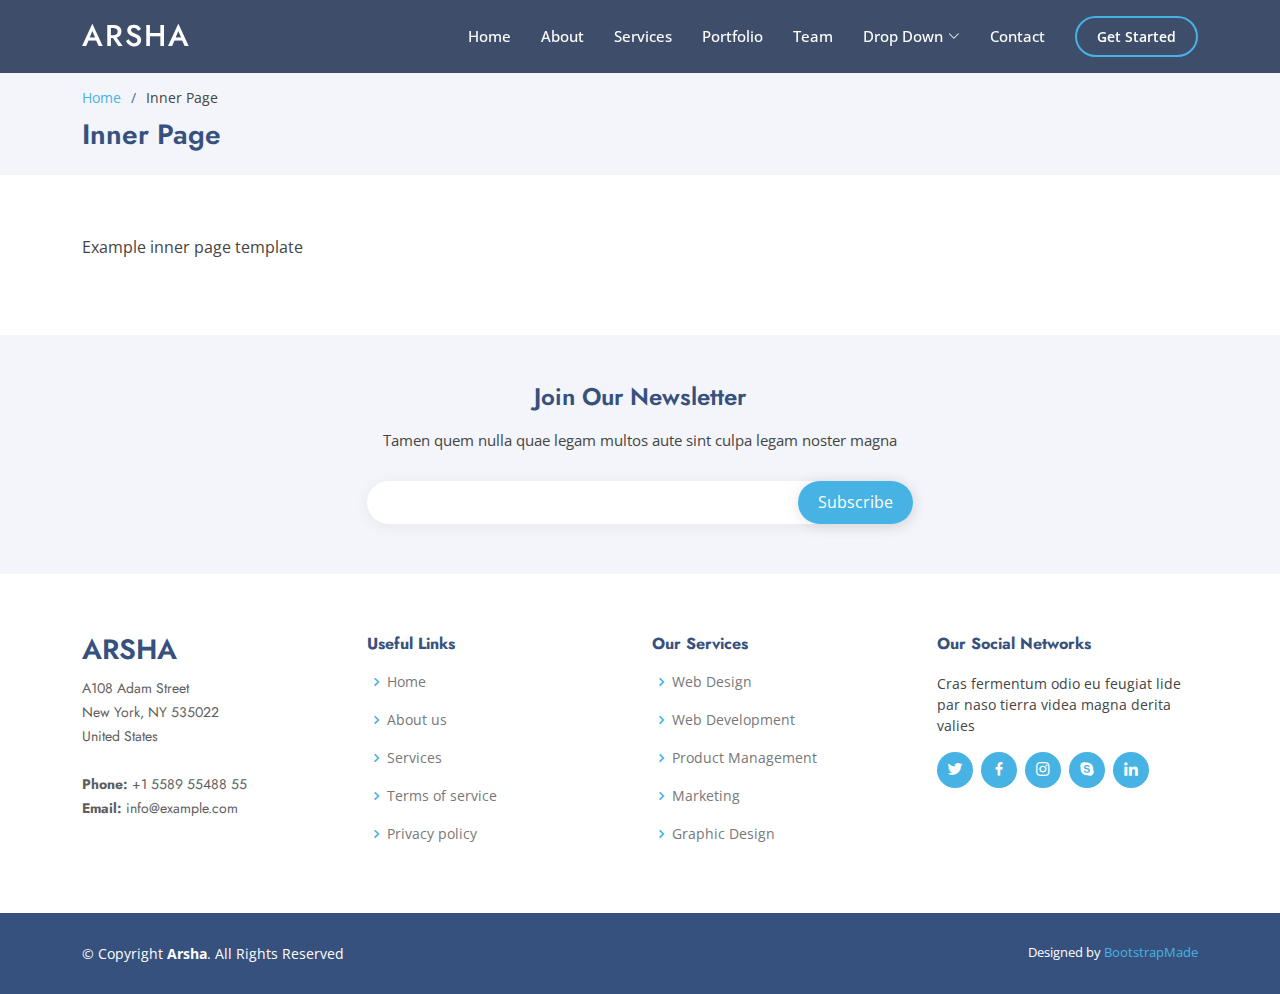
<file: inner-page.html>
<!DOCTYPE html>
<html lang="en">

<head>
  <meta charset="utf-8">
  <meta content="width=device-width, initial-scale=1.0" name="viewport">

  <title>Inner Page - Arsha Bootstrap Template</title>
  <meta content="" name="description">
  <meta content="" name="keywords">

  <!-- Favicons -->
  <link href="assets/img/favicon.png" rel="icon">
  <link href="assets/img/apple-touch-icon.png" rel="apple-touch-icon">

  <!-- Google Fonts -->
  <link href="https://fonts.googleapis.com/css?family=Open+Sans:300,300i,400,400i,600,600i,700,700i|Jost:300,300i,400,400i,500,500i,600,600i,700,700i|Poppins:300,300i,400,400i,500,500i,600,600i,700,700i" rel="stylesheet">

  <!-- Vendor CSS Files -->
  <link href="assets/vendor/aos/aos.css" rel="stylesheet">
  <link href="assets/vendor/bootstrap/css/bootstrap.min.css" rel="stylesheet">
  <link href="assets/vendor/bootstrap-icons/bootstrap-icons.css" rel="stylesheet">
  <link href="assets/vendor/boxicons/css/boxicons.min.css" rel="stylesheet">
  <link href="assets/vendor/glightbox/css/glightbox.min.css" rel="stylesheet">
  <link href="assets/vendor/remixicon/remixicon.css" rel="stylesheet">
  <link href="assets/vendor/swiper/swiper-bundle.min.css" rel="stylesheet">

  <!-- Template Main CSS File -->
  <link href="assets/css/style.css" rel="stylesheet">

  <!-- =======================================================
  * Template Name: Arsha - v4.8.0
  * Template URL: https://bootstrapmade.com/arsha-free-bootstrap-html-template-corporate/
  * Author: BootstrapMade.com
  * License: https://bootstrapmade.com/license/
  ======================================================== -->
</head>

<body>

  <!-- ======= Header ======= -->
  <header id="header" class="fixed-top header-inner-pages">
    <div class="container d-flex align-items-center">

      <h1 class="logo me-auto"><a href="index.html">Arsha</a></h1>
      <!-- Uncomment below if you prefer to use an image logo -->
      <!-- <a href="index.html" class="logo me-auto"><img src="assets/img/logo.png" alt="" class="img-fluid"></a>-->

      <nav id="navbar" class="navbar">
        <ul>
          <li><a class="nav-link scrollto " href="#hero">Home</a></li>
          <li><a class="nav-link scrollto" href="#about">About</a></li>
          <li><a class="nav-link scrollto" href="#services">Services</a></li>
          <li><a class="nav-link   scrollto" href="#portfolio">Portfolio</a></li>
          <li><a class="nav-link scrollto" href="#team">Team</a></li>
          <li class="dropdown"><a href="#"><span>Drop Down</span> <i class="bi bi-chevron-down"></i></a>
            <ul>
              <li><a href="#">Drop Down 1</a></li>
              <li class="dropdown"><a href="#"><span>Deep Drop Down</span> <i class="bi bi-chevron-right"></i></a>
                <ul>
                  <li><a href="#">Deep Drop Down 1</a></li>
                  <li><a href="#">Deep Drop Down 2</a></li>
                  <li><a href="#">Deep Drop Down 3</a></li>
                  <li><a href="#">Deep Drop Down 4</a></li>
                  <li><a href="#">Deep Drop Down 5</a></li>
                </ul>
              </li>
              <li><a href="#">Drop Down 2</a></li>
              <li><a href="#">Drop Down 3</a></li>
              <li><a href="#">Drop Down 4</a></li>
            </ul>
          </li>
          <li><a class="nav-link scrollto" href="#contact">Contact</a></li>
          <li><a class="getstarted scrollto" href="#about">Get Started</a></li>
        </ul>
        <i class="bi bi-list mobile-nav-toggle"></i>
      </nav><!-- .navbar -->

    </div>
  </header><!-- End Header -->

  <main id="main">

    <!-- ======= Breadcrumbs ======= -->
    <section id="breadcrumbs" class="breadcrumbs">
      <div class="container">

        <ol>
          <li><a href="index.html">Home</a></li>
          <li>Inner Page</li>
        </ol>
        <h2>Inner Page</h2>

      </div>
    </section><!-- End Breadcrumbs -->

    <section class="inner-page">
      <div class="container">
        <p>
          Example inner page template
        </p>
      </div>
    </section>

  </main><!-- End #main -->

  <!-- ======= Footer ======= -->
  <footer id="footer">

    <div class="footer-newsletter">
      <div class="container">
        <div class="row justify-content-center">
          <div class="col-lg-6">
            <h4>Join Our Newsletter</h4>
            <p>Tamen quem nulla quae legam multos aute sint culpa legam noster magna</p>
            <form action="" method="post">
              <input type="email" name="email"><input type="submit" value="Subscribe">
            </form>
          </div>
        </div>
      </div>
    </div>

    <div class="footer-top">
      <div class="container">
        <div class="row">

          <div class="col-lg-3 col-md-6 footer-contact">
            <h3>Arsha</h3>
            <p>
              A108 Adam Street <br>
              New York, NY 535022<br>
              United States <br><br>
              <strong>Phone:</strong> +1 5589 55488 55<br>
              <strong>Email:</strong> info@example.com<br>
            </p>
          </div>

          <div class="col-lg-3 col-md-6 footer-links">
            <h4>Useful Links</h4>
            <ul>
              <li><i class="bx bx-chevron-right"></i> <a href="#">Home</a></li>
              <li><i class="bx bx-chevron-right"></i> <a href="#">About us</a></li>
              <li><i class="bx bx-chevron-right"></i> <a href="#">Services</a></li>
              <li><i class="bx bx-chevron-right"></i> <a href="#">Terms of service</a></li>
              <li><i class="bx bx-chevron-right"></i> <a href="#">Privacy policy</a></li>
            </ul>
          </div>

          <div class="col-lg-3 col-md-6 footer-links">
            <h4>Our Services</h4>
            <ul>
              <li><i class="bx bx-chevron-right"></i> <a href="#">Web Design</a></li>
              <li><i class="bx bx-chevron-right"></i> <a href="#">Web Development</a></li>
              <li><i class="bx bx-chevron-right"></i> <a href="#">Product Management</a></li>
              <li><i class="bx bx-chevron-right"></i> <a href="#">Marketing</a></li>
              <li><i class="bx bx-chevron-right"></i> <a href="#">Graphic Design</a></li>
            </ul>
          </div>

          <div class="col-lg-3 col-md-6 footer-links">
            <h4>Our Social Networks</h4>
            <p>Cras fermentum odio eu feugiat lide par naso tierra videa magna derita valies</p>
            <div class="social-links mt-3">
              <a href="#" class="twitter"><i class="bx bxl-twitter"></i></a>
              <a href="#" class="facebook"><i class="bx bxl-facebook"></i></a>
              <a href="#" class="instagram"><i class="bx bxl-instagram"></i></a>
              <a href="#" class="google-plus"><i class="bx bxl-skype"></i></a>
              <a href="#" class="linkedin"><i class="bx bxl-linkedin"></i></a>
            </div>
          </div>

        </div>
      </div>
    </div>

    <div class="container footer-bottom clearfix">
      <div class="copyright">
        &copy; Copyright <strong><span>Arsha</span></strong>. All Rights Reserved
      </div>
      <div class="credits">
        <!-- All the links in the footer should remain intact. -->
        <!-- You can delete the links only if you purchased the pro version. -->
        <!-- Licensing information: https://bootstrapmade.com/license/ -->
        <!-- Purchase the pro version with working PHP/AJAX contact form: https://bootstrapmade.com/arsha-free-bootstrap-html-template-corporate/ -->
        Designed by <a href="https://bootstrapmade.com/">BootstrapMade</a>
      </div>
    </div>
  </footer><!-- End Footer -->

  <div id="preloader"></div>
  <a href="#" class="back-to-top d-flex align-items-center justify-content-center"><i class="bi bi-arrow-up-short"></i></a>

  <!-- Vendor JS Files -->
  <script src="assets/vendor/aos/aos.js"></script>
  <script src="assets/vendor/bootstrap/js/bootstrap.bundle.min.js"></script>
  <script src="assets/vendor/glightbox/js/glightbox.min.js"></script>
  <script src="assets/vendor/isotope-layout/isotope.pkgd.min.js"></script>
  <script src="assets/vendor/swiper/swiper-bundle.min.js"></script>
  <script src="assets/vendor/waypoints/noframework.waypoints.js"></script>
  <script src="assets/vendor/php-email-form/validate.js"></script>

  <!-- Template Main JS File -->
  <script src="assets/js/main.js"></script>

</body>

</html>
</file>
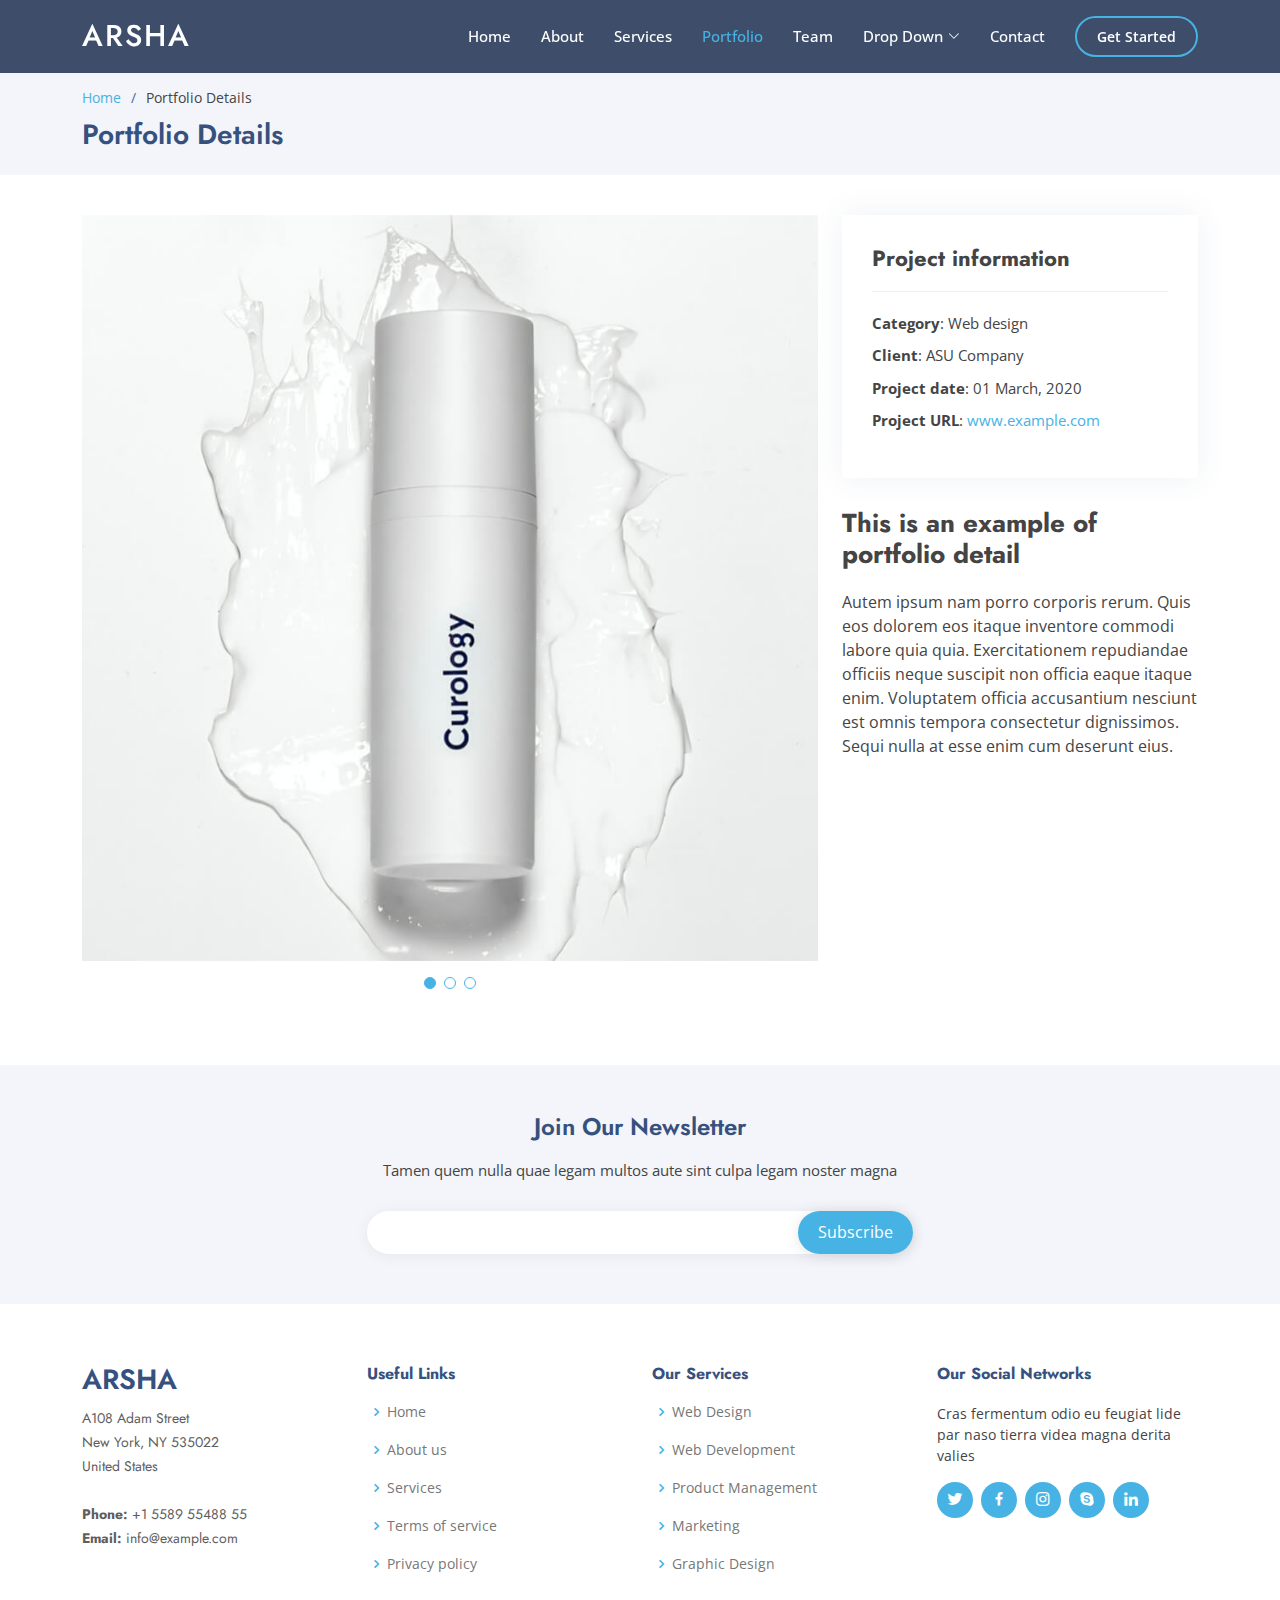
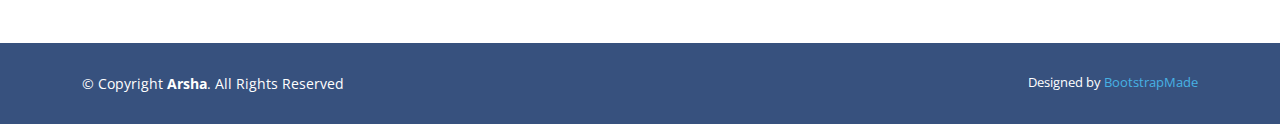
<file: portfolio-details.html>
<!DOCTYPE html>
<html lang="en">

<head>
  <meta charset="utf-8">
  <meta content="width=device-width, initial-scale=1.0" name="viewport">

  <title>Portfolio Details - Arsha Bootstrap Template</title>
  <meta content="" name="description">
  <meta content="" name="keywords">

  <!-- Favicons -->
  <link href="assets/img/favicon.png" rel="icon">
  <link href="assets/img/apple-touch-icon.png" rel="apple-touch-icon">

  <!-- Google Fonts -->
  <link href="https://fonts.googleapis.com/css?family=Open+Sans:300,300i,400,400i,600,600i,700,700i|Jost:300,300i,400,400i,500,500i,600,600i,700,700i|Poppins:300,300i,400,400i,500,500i,600,600i,700,700i" rel="stylesheet">

  <!-- Vendor CSS Files -->
  <link href="assets/vendor/aos/aos.css" rel="stylesheet">
  <link href="assets/vendor/bootstrap/css/bootstrap.min.css" rel="stylesheet">
  <link href="assets/vendor/bootstrap-icons/bootstrap-icons.css" rel="stylesheet">
  <link href="assets/vendor/boxicons/css/boxicons.min.css" rel="stylesheet">
  <link href="assets/vendor/glightbox/css/glightbox.min.css" rel="stylesheet">
  <link href="assets/vendor/remixicon/remixicon.css" rel="stylesheet">
  <link href="assets/vendor/swiper/swiper-bundle.min.css" rel="stylesheet">

  <!-- Template Main CSS File -->
  <link href="assets/css/style.css" rel="stylesheet">

  <!-- =======================================================
  * Template Name: Arsha - v4.8.0
  * Template URL: https://bootstrapmade.com/arsha-free-bootstrap-html-template-corporate/
  * Author: BootstrapMade.com
  * License: https://bootstrapmade.com/license/
  ======================================================== -->
</head>

<body>

  <!-- ======= Header ======= -->
  <header id="header" class="fixed-top header-inner-pages">
    <div class="container d-flex align-items-center">

      <h1 class="logo me-auto"><a href="index.html">Arsha</a></h1>
      <!-- Uncomment below if you prefer to use an image logo -->
      <!-- <a href="index.html" class="logo me-auto"><img src="assets/img/logo.png" alt="" class="img-fluid"></a>-->

      <nav id="navbar" class="navbar">
        <ul>
          <li><a class="nav-link scrollto " href="#hero">Home</a></li>
          <li><a class="nav-link scrollto" href="#about">About</a></li>
          <li><a class="nav-link scrollto" href="#services">Services</a></li>
          <li><a class="nav-link  active scrollto" href="#portfolio">Portfolio</a></li>
          <li><a class="nav-link scrollto" href="#team">Team</a></li>
          <li class="dropdown"><a href="#"><span>Drop Down</span> <i class="bi bi-chevron-down"></i></a>
            <ul>
              <li><a href="#">Drop Down 1</a></li>
              <li class="dropdown"><a href="#"><span>Deep Drop Down</span> <i class="bi bi-chevron-right"></i></a>
                <ul>
                  <li><a href="#">Deep Drop Down 1</a></li>
                  <li><a href="#">Deep Drop Down 2</a></li>
                  <li><a href="#">Deep Drop Down 3</a></li>
                  <li><a href="#">Deep Drop Down 4</a></li>
                  <li><a href="#">Deep Drop Down 5</a></li>
                </ul>
              </li>
              <li><a href="#">Drop Down 2</a></li>
              <li><a href="#">Drop Down 3</a></li>
              <li><a href="#">Drop Down 4</a></li>
            </ul>
          </li>
          <li><a class="nav-link scrollto" href="#contact">Contact</a></li>
          <li><a class="getstarted scrollto" href="#about">Get Started</a></li>
        </ul>
        <i class="bi bi-list mobile-nav-toggle"></i>
      </nav><!-- .navbar -->

    </div>
  </header><!-- End Header -->

  <main id="main">

    <!-- ======= Breadcrumbs ======= -->
    <section id="breadcrumbs" class="breadcrumbs">
      <div class="container">

        <ol>
          <li><a href="index.html">Home</a></li>
          <li>Portfolio Details</li>
        </ol>
        <h2>Portfolio Details</h2>

      </div>
    </section><!-- End Breadcrumbs -->

    <!-- ======= Portfolio Details Section ======= -->
    <section id="portfolio-details" class="portfolio-details">
      <div class="container">

        <div class="row gy-4">

          <div class="col-lg-8">
            <div class="portfolio-details-slider swiper">
              <div class="swiper-wrapper align-items-center">

                <div class="swiper-slide">
                  <img src="assets/img/portfolio/portfolio-1.jpg" alt="">
                </div>

                <div class="swiper-slide">
                  <img src="assets/img/portfolio/portfolio-2.jpg" alt="">
                </div>

                <div class="swiper-slide">
                  <img src="assets/img/portfolio/portfolio-3.jpg" alt="">
                </div>

              </div>
              <div class="swiper-pagination"></div>
            </div>
          </div>

          <div class="col-lg-4">
            <div class="portfolio-info">
              <h3>Project information</h3>
              <ul>
                <li><strong>Category</strong>: Web design</li>
                <li><strong>Client</strong>: ASU Company</li>
                <li><strong>Project date</strong>: 01 March, 2020</li>
                <li><strong>Project URL</strong>: <a href="#">www.example.com</a></li>
              </ul>
            </div>
            <div class="portfolio-description">
              <h2>This is an example of portfolio detail</h2>
              <p>
                Autem ipsum nam porro corporis rerum. Quis eos dolorem eos itaque inventore commodi labore quia quia. Exercitationem repudiandae officiis neque suscipit non officia eaque itaque enim. Voluptatem officia accusantium nesciunt est omnis tempora consectetur dignissimos. Sequi nulla at esse enim cum deserunt eius.
              </p>
            </div>
          </div>

        </div>

      </div>
    </section><!-- End Portfolio Details Section -->

  </main><!-- End #main -->

  <!-- ======= Footer ======= -->
  <footer id="footer">

    <div class="footer-newsletter">
      <div class="container">
        <div class="row justify-content-center">
          <div class="col-lg-6">
            <h4>Join Our Newsletter</h4>
            <p>Tamen quem nulla quae legam multos aute sint culpa legam noster magna</p>
            <form action="" method="post">
              <input type="email" name="email"><input type="submit" value="Subscribe">
            </form>
          </div>
        </div>
      </div>
    </div>

    <div class="footer-top">
      <div class="container">
        <div class="row">

          <div class="col-lg-3 col-md-6 footer-contact">
            <h3>Arsha</h3>
            <p>
              A108 Adam Street <br>
              New York, NY 535022<br>
              United States <br><br>
              <strong>Phone:</strong> +1 5589 55488 55<br>
              <strong>Email:</strong> info@example.com<br>
            </p>
          </div>

          <div class="col-lg-3 col-md-6 footer-links">
            <h4>Useful Links</h4>
            <ul>
              <li><i class="bx bx-chevron-right"></i> <a href="#">Home</a></li>
              <li><i class="bx bx-chevron-right"></i> <a href="#">About us</a></li>
              <li><i class="bx bx-chevron-right"></i> <a href="#">Services</a></li>
              <li><i class="bx bx-chevron-right"></i> <a href="#">Terms of service</a></li>
              <li><i class="bx bx-chevron-right"></i> <a href="#">Privacy policy</a></li>
            </ul>
          </div>

          <div class="col-lg-3 col-md-6 footer-links">
            <h4>Our Services</h4>
            <ul>
              <li><i class="bx bx-chevron-right"></i> <a href="#">Web Design</a></li>
              <li><i class="bx bx-chevron-right"></i> <a href="#">Web Development</a></li>
              <li><i class="bx bx-chevron-right"></i> <a href="#">Product Management</a></li>
              <li><i class="bx bx-chevron-right"></i> <a href="#">Marketing</a></li>
              <li><i class="bx bx-chevron-right"></i> <a href="#">Graphic Design</a></li>
            </ul>
          </div>

          <div class="col-lg-3 col-md-6 footer-links">
            <h4>Our Social Networks</h4>
            <p>Cras fermentum odio eu feugiat lide par naso tierra videa magna derita valies</p>
            <div class="social-links mt-3">
              <a href="#" class="twitter"><i class="bx bxl-twitter"></i></a>
              <a href="#" class="facebook"><i class="bx bxl-facebook"></i></a>
              <a href="#" class="instagram"><i class="bx bxl-instagram"></i></a>
              <a href="#" class="google-plus"><i class="bx bxl-skype"></i></a>
              <a href="#" class="linkedin"><i class="bx bxl-linkedin"></i></a>
            </div>
          </div>

        </div>
      </div>
    </div>

    <div class="container footer-bottom clearfix">
      <div class="copyright">
        &copy; Copyright <strong><span>Arsha</span></strong>. All Rights Reserved
      </div>
      <div class="credits">
        <!-- All the links in the footer should remain intact. -->
        <!-- You can delete the links only if you purchased the pro version. -->
        <!-- Licensing information: https://bootstrapmade.com/license/ -->
        <!-- Purchase the pro version with working PHP/AJAX contact form: https://bootstrapmade.com/arsha-free-bootstrap-html-template-corporate/ -->
        Designed by <a href="https://bootstrapmade.com/">BootstrapMade</a>
      </div>
    </div>
  </footer><!-- End Footer -->

  <div id="preloader"></div>
  <a href="#" class="back-to-top d-flex align-items-center justify-content-center"><i class="bi bi-arrow-up-short"></i></a>

  <!-- Vendor JS Files -->
  <script src="assets/vendor/aos/aos.js"></script>
  <script src="assets/vendor/bootstrap/js/bootstrap.bundle.min.js"></script>
  <script src="assets/vendor/glightbox/js/glightbox.min.js"></script>
  <script src="assets/vendor/isotope-layout/isotope.pkgd.min.js"></script>
  <script src="assets/vendor/swiper/swiper-bundle.min.js"></script>
  <script src="assets/vendor/waypoints/noframework.waypoints.js"></script>
  <script src="assets/vendor/php-email-form/validate.js"></script>

  <!-- Template Main JS File -->
  <script src="assets/js/main.js"></script>

</body>

</html>
</file>
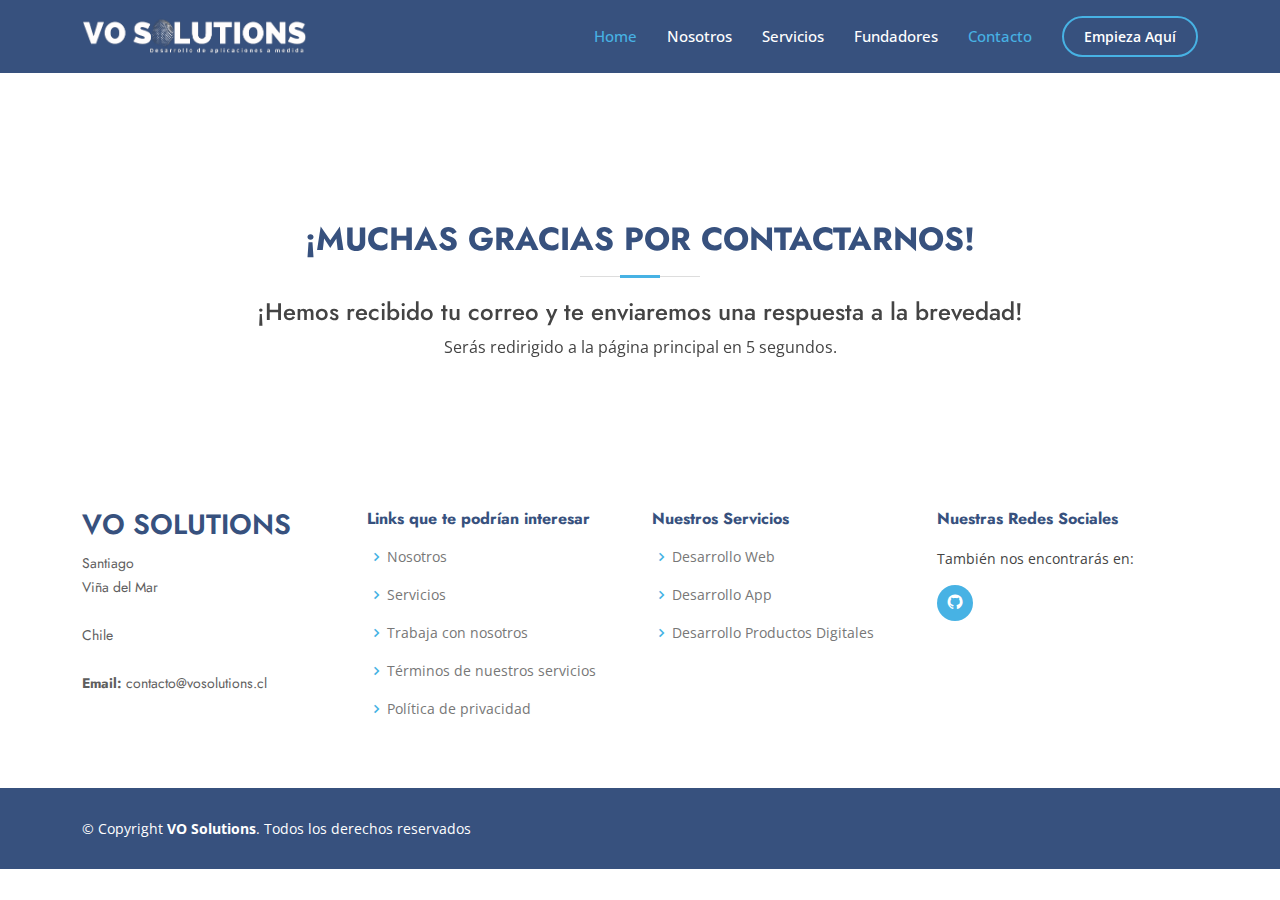
<file: thanks.html>
<!DOCTYPE html>
<html lang="en">

<head>
    <meta charset="utf-8">
    <meta content="width=device-width, initial-scale=1.0" name="viewport">

    <title>VO Solutions - ¡Gracias!</title>
    <meta http-equiv="refresh" content="5; url = https://vosolutions.github.io/web/" >
    <meta content="" name="description">
    <meta content="" name="keywords">

    <!-- Favicons -->
    <link href="assets/img/icono2.png" rel="icon">
    <!-- <link href="assets/img/favicon.png" rel="icon"> -->
    <!-- <link href="https://www.svgrepo.com/show/216870/worldwide-world.svg" rel="icon"> -->
    <!-- <link href="assets/img/apple-touch-icon.png" rel="apple-touch-icon"> -->

    <!-- Google Fonts -->
    <link
        href="https://fonts.googleapis.com/css?family=Open+Sans:300,300i,400,400i,600,600i,700,700i|Jost:300,300i,400,400i,500,500i,600,600i,700,700i|Poppins:300,300i,400,400i,500,500i,600,600i,700,700i"
        rel="stylesheet">

    <!-- Vendor CSS Files -->
    <link href="assets/vendor/aos/aos.css" rel="stylesheet">
    <link href="assets/vendor/bootstrap/css/bootstrap.min.css" rel="stylesheet">
    <link href="assets/vendor/bootstrap-icons/bootstrap-icons.css" rel="stylesheet">
    <link href="assets/vendor/boxicons/css/boxicons.min.css" rel="stylesheet">
    <link href="assets/vendor/glightbox/css/glightbox.min.css" rel="stylesheet">
    <link href="assets/vendor/remixicon/remixicon.css" rel="stylesheet">
    <link href="assets/vendor/swiper/swiper-bundle.min.css" rel="stylesheet">

    <!-- Template Main CSS File -->
    <link href="assets/css/style.css" rel="stylesheet">
    <link href="assets/css/thanks.css" rel="stylesheet">


    <!-- =======================================================
  * Template Name: Arsha - v4.8.0
  * Template URL: https://bootstrapmade.com/arsha-free-bootstrap-html-template-corporate/
  * Author: BootstrapMade.com
  * License: https://bootstrapmade.com/license/
  ======================================================== -->
</head>

<body>

    <!-- ======= Header ======= -->
    <header id="header" class="fixed-top thanks mb-5">
        <div class="container  d-flex align-items-center">

            <!-- <h1 class="logo me-auto"><a href="index.html">VO Solutions</a></h1> -->
            <h1 class="logo me-auto"><a href="index.html"><img src="assets/img/logo-vertical-letras-blancas.png"
                        alt=""></a></h1>
            <!-- Uncomment below if you prefer to use an image logo -->
            <!-- <a href="index.html" class="logo me-auto"><img src="assets/img/logo.png" alt="" class="img-fluid"></a>-->

            <nav id="navbar" class="navbar">
                <ul>
                    <li><a class="nav-link scrollto active" href="#hero">Home</a></li>
                    <li><a class="nav-link scrollto" href="#about">Nosotros</a></li>
                    <li><a class="nav-link scrollto" href="#services">Servicios</a></li>
                    <!-- <li><a class="nav-link   scrollto" href="#portfolio">Portfolio</a></li> -->
                    <li><a class="nav-link scrollto" href="#team">Fundadores</a></li>
                    <!-- <li class="dropdown"><a href="#"><span>Drop Down</span> <i class="bi bi-chevron-down"></i></a>
            <ul>
              <li><a href="#">Drop Down 1</a></li>
              <li class="dropdown"><a href="#"><span>Deep Drop Down</span> <i class="bi bi-chevron-right"></i></a>
                <ul>
                  <li><a href="#">Deep Drop Down 1</a></li>
                  <li><a href="#">Deep Drop Down 2</a></li>
                  <li><a href="#">Deep Drop Down 3</a></li>
                  <li><a href="#">Deep Drop Down 4</a></li>
                  <li><a href="#">Deep Drop Down 5</a></li>
                </ul>
              </li>
              <li><a href="#">Drop Down 2</a></li>
              <li><a href="#">Drop Down 3</a></li>
              <li><a href="#">Drop Down 4</a></li>
            </ul>
          </li> -->
                    <li><a class="nav-link scrollto" href="#contact">Contacto</a></li>
                    <li><a class="getstarted scrollto" href="#about">Empieza Aquí</a></li>
                </ul>
                <i class="bi bi-list mobile-nav-toggle"></i>
            </nav><!-- .navbar -->

        </div>
    </header><!-- End Header -->

    <!-- ======= Hero Section ======= -->



        <!-- ======= Contact Section ======= -->
        <section id="contact" class="contact " style="margin-top:10rem;">
            <div class="container" data-aos="fade-up">

                <div class="section-title">
                    <h2>¡Muchas Gracias por Contactarnos!</h2>
                    <h4>¡Hemos recibido tu correo y te enviaremos una respuesta a la brevedad!</h4>
                    <p>Serás redirigido a la página principal en 5 segundos.</p>
                </div>

                
        </section><!-- End Contact Section -->

    

    <!-- ======= Footer ======= -->
    <footer id="footer">

   

        <div class="footer-top">
            <div class="container">
                <div class="row">

                    <div class="col-lg-3 col-md-6 footer-contact">
                        <h3>VO Solutions</h3>
                        <p>
                            Santiago <br>
                            Viña del Mar<br><br>
                            Chile <br><br>
                            <!-- <strong>Phone:</strong> +1 5589 55488 55<br> -->
                            <strong>Email:</strong> contacto@vosolutions.cl<br>
                        </p>
                    </div>

                    <div class="col-lg-3 col-md-6 footer-links">
                        <h4>Links que te podrían interesar</h4>
                        <ul>
                            <!-- <li><i class="bx bx-chevron-right"></i> <a href="#">Home</a></li> -->
                            <li><i class="bx bx-chevron-right"></i> <a href="#about">Nosotros</a></li>
                            <li><i class="bx bx-chevron-right"></i> <a href="#services">Servicios</a></li>
                            <li><i class="bx bx-chevron-right"></i> <a href="#">Trabaja con nosotros</a></li>
                            <li><i class="bx bx-chevron-right"></i> <a href="#">Términos de nuestros servicios</a></li>
                            <li><i class="bx bx-chevron-right"></i> <a href="#">Política de privacidad</a></li>
                        </ul>
                    </div>

                    <div class="col-lg-3 col-md-6 footer-links">
                        <h4>Nuestros Servicios</h4>
                        <ul>
                            <li><i class="bx bx-chevron-right"></i> <a href="#services">Desarrollo Web</a></li>
                            <li><i class="bx bx-chevron-right"></i> <a href="#services">Desarrollo App</a></li>
                            <li><i class="bx bx-chevron-right"></i> <a href="#services">Desarrollo Productos
                                    Digitales</a></li>
                            <!-- <li><i class="bx bx-chevron-right"></i> <a href="#">Marketing</a></li> -->
                            <!-- <li><i class="bx bx-chevron-right"></i> <a href="#">Graphic Design</a></li> -->
                        </ul>
                    </div>

                    <div class="col-lg-3 col-md-6 footer-links">
                        <h4>Nuestras Redes Sociales</h4>
                        <p>También nos encontrarás en:</p>
                        <div class="social-links mt-3">
                            <!-- <a href="#" class="twitter"><i class="bx bxl-twitter"></i></a> -->
                            <!-- <a href="#" class="facebook"><i class="bx bxl-facebook"></i></a> -->
                            <!-- <a href="#" class="instagram"><i class="bx bxl-instagram"></i></a> -->
                            <!-- <a href="#" class="google-plus"><i class="bx bxl-skype"></i></a> -->
                            <!-- <a href="#" class="linkedin"><i class="bx bxl-linkedin"></i></a> -->
                            <a href="https://github.com/VOSolutions" class="github"><i class="bx bxl-github"></i></a>
                        </div>
                    </div>

                </div>
            </div>
        </div>

        <div class="container footer-bottom clearfix">
            <div class="copyright">
                &copy; Copyright <strong><span>VO Solutions</span></strong>. Todos los derechos reservados
            </div>
            <div class="credits">
                <!-- All the links in the footer should remain intact. -->
                <!-- You can delete the links only if you purchased the pro version. -->
                <!-- Licensing information: https://bootstrapmade.com/license/ -->
                <!-- Purchase the pro version with working PHP/AJAX contact form: https://bootstrapmade.com/arsha-free-bootstrap-html-template-corporate/ -->
                <!-- Designed by <a href="https://bootstrapmade.com/">BootstrapMade</a> -->
            </div>
        </div>
    </footer><!-- End Footer -->

    <div id="preloader"></div>
    <a href="#" class="back-to-top d-flex align-items-center justify-content-center"><i
            class="bi bi-arrow-up-short"></i></a>

    <!-- Vendor JS Files -->
    <script src="assets/vendor/aos/aos.js"></script>
    <script src="assets/vendor/bootstrap/js/bootstrap.bundle.min.js"></script>
    <script src="assets/vendor/glightbox/js/glightbox.min.js"></script>
    <script src="assets/vendor/isotope-layout/isotope.pkgd.min.js"></script>
    <script src="assets/vendor/swiper/swiper-bundle.min.js"></script>
    <script src="assets/vendor/waypoints/noframework.waypoints.js"></script>
    <script src="assets/vendor/php-email-form/validate.js"></script>

    <!-- Template Main JS File -->
    <script src="assets/js/main.js"></script>

</body>

</html>
</file>
<file: assets/css/thanks.css>
.thanks {
    background-color: #37517e;
}
</file>
<file: assets/css/style.css>
/**
* Template Name: Arsha - v4.8.0
* Template URL: https://bootstrapmade.com/arsha-free-bootstrap-html-template-corporate/
* Author: BootstrapMade.com
* License: https://bootstrapmade.com/license/
*/

/*--------------------------------------------------------------
# General
--------------------------------------------------------------*/
body {
  font-family: "Open Sans", sans-serif;
  color: #444444;
}

a {
  color: #47b2e4;
  text-decoration: none;
}

a:hover {
  color: #73c5eb;
  text-decoration: none;
}

h1,
h2,
h3,
h4,
h5,
h6 {
  font-family: "Jost", sans-serif;
}

/*--------------------------------------------------------------
# Preloader
--------------------------------------------------------------*/
#preloader {
  position: fixed;
  top: 0;
  left: 0;
  right: 0;
  bottom: 0;
  z-index: 9999;
  overflow: hidden;
  background: #37517e;
}

#preloader:before {
  content: "";
  position: fixed;
  top: calc(50% - 30px);
  left: calc(50% - 30px);
  border: 6px solid #37517e;
  border-top-color: #fff;
  border-bottom-color: #fff;
  border-radius: 50%;
  width: 60px;
  height: 60px;
  -webkit-animation: animate-preloader 1s linear infinite;
  animation: animate-preloader 1s linear infinite;
}

@-webkit-keyframes animate-preloader {
  0% {
    transform: rotate(0deg);
  }

  100% {
    transform: rotate(360deg);
  }
}

@keyframes animate-preloader {
  0% {
    transform: rotate(0deg);
  }

  100% {
    transform: rotate(360deg);
  }
}

/*--------------------------------------------------------------
# Back to top button
--------------------------------------------------------------*/
.back-to-top {
  position: fixed;
  visibility: hidden;
  opacity: 0;
  right: 15px;
  bottom: 15px;
  z-index: 996;
  background: #47b2e4;
  width: 40px;
  height: 40px;
  border-radius: 50px;
  transition: all 0.4s;
}

.back-to-top i {
  font-size: 24px;
  color: #fff;
  line-height: 0;
}

.back-to-top:hover {
  background: #6bc1e9;
  color: #fff;
}

.back-to-top.active {
  visibility: visible;
  opacity: 1;
}

/*--------------------------------------------------------------
# Header
--------------------------------------------------------------*/
#header {
  transition: all 0.5s;
  z-index: 997;
  padding: 15px 0;
}

#header.header-scrolled,
#header.header-inner-pages {
  background: rgba(40, 58, 90, 0.9);
}

#header .logo {
  font-size: 30px;
  margin: 0;
  padding: 0;
  line-height: 1;
  font-weight: 500;
  letter-spacing: 2px;
  text-transform: uppercase;
}

#header .logo a {
  color: #fff;
}

#header .logo img {
  max-height: 40px;
}

/*--------------------------------------------------------------
# Navigation Menu
--------------------------------------------------------------*/
/**
* Desktop Navigation 
*/
.navbar {
  padding: 0;
}

.navbar ul {
  margin: 0;
  padding: 0;
  display: flex;
  list-style: none;
  align-items: center;
}

.navbar li {
  position: relative;
}

.navbar a,
.navbar a:focus {
  display: flex;
  align-items: center;
  justify-content: space-between;
  padding: 10px 0 10px 30px;
  font-size: 15px;
  font-weight: 500;
  color: #fff;
  white-space: nowrap;
  transition: 0.3s;
}

.navbar a i,
.navbar a:focus i {
  font-size: 12px;
  line-height: 0;
  margin-left: 5px;
}

.navbar a:hover,
.navbar .active,
.navbar .active:focus,
.navbar li:hover>a {
  color: #47b2e4;
}

.navbar .getstarted,
.navbar .getstarted:focus {
  padding: 8px 20px;
  margin-left: 30px;
  border-radius: 50px;
  color: #fff;
  font-size: 14px;
  border: 2px solid #47b2e4;
  font-weight: 600;
}

.navbar .getstarted:hover,
.navbar .getstarted:focus:hover {
  color: #fff;
  background: #31a9e1;
}

.navbar .dropdown ul {
  display: block;
  position: absolute;
  left: 14px;
  top: calc(100% + 30px);
  margin: 0;
  padding: 10px 0;
  z-index: 99;
  opacity: 0;
  visibility: hidden;
  background: #fff;
  box-shadow: 0px 0px 30px rgba(127, 137, 161, 0.25);
  transition: 0.3s;
  border-radius: 4px;
}

.navbar .dropdown ul li {
  min-width: 200px;
}

.navbar .dropdown ul a {
  padding: 10px 20px;
  font-size: 14px;
  text-transform: none;
  font-weight: 500;
  color: #0c3c53;
}

.navbar .dropdown ul a i {
  font-size: 12px;
}

.navbar .dropdown ul a:hover,
.navbar .dropdown ul .active:hover,
.navbar .dropdown ul li:hover>a {
  color: #47b2e4;
}

.navbar .dropdown:hover>ul {
  opacity: 1;
  top: 100%;
  visibility: visible;
}

.navbar .dropdown .dropdown ul {
  top: 0;
  left: calc(100% - 30px);
  visibility: hidden;
}

.navbar .dropdown .dropdown:hover>ul {
  opacity: 1;
  top: 0;
  left: 100%;
  visibility: visible;
}

@media (max-width: 1366px) {
  .navbar .dropdown .dropdown ul {
    left: -90%;
  }

  .navbar .dropdown .dropdown:hover>ul {
    left: -100%;
  }
}

/**
* Mobile Navigation 
*/
.mobile-nav-toggle {
  color: #fff;
  font-size: 28px;
  cursor: pointer;
  display: none;
  line-height: 0;
  transition: 0.5s;
}

.mobile-nav-toggle.bi-x {
  color: #fff;
}

@media (max-width: 991px) {
  .mobile-nav-toggle {
    display: block;
  }

  .navbar ul {
    display: none;
  }
}

.navbar-mobile {
  position: fixed;
  overflow: hidden;
  top: 0;
  right: 0;
  left: 0;
  bottom: 0;
  background: rgba(40, 58, 90, 0.9);
  transition: 0.3s;
  z-index: 999;
}

.navbar-mobile .mobile-nav-toggle {
  position: absolute;
  top: 15px;
  right: 15px;
}

.navbar-mobile ul {
  display: block;
  position: absolute;
  top: 55px;
  right: 15px;
  bottom: 15px;
  left: 15px;
  padding: 10px 0;
  border-radius: 10px;
  background-color: #fff;
  overflow-y: auto;
  transition: 0.3s;
}

.navbar-mobile a,
.navbar-mobile a:focus {
  padding: 10px 20px;
  font-size: 15px;
  color: #37517e;
}

.navbar-mobile a:hover,
.navbar-mobile .active,
.navbar-mobile li:hover>a {
  color: #47b2e4;
}

.navbar-mobile .getstarted,
.navbar-mobile .getstarted:focus {
  margin: 15px;
  color: #37517e;
}

.navbar-mobile .dropdown ul {
  position: static;
  display: none;
  margin: 10px 20px;
  padding: 10px 0;
  z-index: 99;
  opacity: 1;
  visibility: visible;
  background: #fff;
  box-shadow: 0px 0px 30px rgba(127, 137, 161, 0.25);
}

.navbar-mobile .dropdown ul li {
  min-width: 200px;
}

.navbar-mobile .dropdown ul a {
  padding: 10px 20px;
}

.navbar-mobile .dropdown ul a i {
  font-size: 12px;
}

.navbar-mobile .dropdown ul a:hover,
.navbar-mobile .dropdown ul .active:hover,
.navbar-mobile .dropdown ul li:hover>a {
  color: #47b2e4;
}

.navbar-mobile .dropdown>.dropdown-active {
  display: block;
}

/*--------------------------------------------------------------
# Hero Section
--------------------------------------------------------------*/
#hero {
  width: 100%;
  height: 80vh;
  background: #37517e;
}

#hero .container {
  padding-top: 72px;
}

#hero h1 {
  margin: 0 0 10px 0;
  font-size: 48px;
  font-weight: 700;
  line-height: 56px;
  color: #fff;
}

#hero h2 {
  color: rgba(255, 255, 255, 0.6);
  margin-bottom: 50px;
  font-size: 24px;
}

#hero .btn-get-started {
  font-family: "Jost", sans-serif;
  font-weight: 500;
  font-size: 16px;
  letter-spacing: 1px;
  display: inline-block;
  padding: 10px 28px 11px 28px;
  border-radius: 50px;
  transition: 0.5s;
  margin: 10px 0 0 0;
  color: #fff;
  background: #47b2e4;
}

#hero .btn-get-started:hover {
  background: #209dd8;
}

#hero .btn-watch-video {
  font-size: 16px;
  display: flex;
  align-items: center;
  transition: 0.5s;
  margin: 10px 0 0 25px;
  color: #fff;
  line-height: 1;
}

#hero .btn-watch-video i {
  line-height: 0;
  color: #fff;
  font-size: 32px;
  transition: 0.3s;
  margin-right: 8px;
}

#hero .btn-watch-video:hover i {
  color: #47b2e4;
}

#hero .animated {
  animation: up-down 2s ease-in-out infinite alternate-reverse both;
}

@media (max-width: 991px) {
  #hero {
    height: auto;
    text-align: center;
  }

  #hero .animated {
    -webkit-animation: none;
    animation: none;
  }

  #hero .hero-img {
    text-align: center;
  }

  #hero .hero-img img {
    width: 50%;
  }
}

@media (max-width: 575px) {
  #hero {
      height: 85vh;
      text-align: center;
    }

  #hero h1 {
    font-size: 28px;
    line-height: 36px;
  }

  #hero h2 {
    font-size: 18px;
    line-height: 24px;
    margin-bottom: 30px;
  }

  #hero .hero-img img {
    width: 100%;
  }
}

@media (max-width: 991px) {
  #hero .hero-img img {
    width: 100%;
  }

  #hero .btn-get-started {
    font-size: 16px;
    padding: 10px 24px 11px 24px;
  }
}

@-webkit-keyframes up-down {
  0% {
    transform: translateY(10px);
  }

  100% {
    transform: translateY(-10px);
  }
}

@keyframes up-down {
  0% {
    transform: translateY(10px);
  }

  100% {
    transform: translateY(-10px);
  }
}

/*--------------------------------------------------------------
# Sections General
--------------------------------------------------------------*/
section {
  padding: 60px 0;
  overflow: hidden;
}

.section-bg {
  background-color: #f3f5fa;
}

.section-title {
  text-align: center;
  padding-bottom: 30px;
}

.section-title h2 {
  font-size: 32px;
  font-weight: bold;
  text-transform: uppercase;
  margin-bottom: 20px;
  padding-bottom: 20px;
  position: relative;
  color: #37517e;
}

.section-title h2::before {
  content: "";
  position: absolute;
  display: block;
  width: 120px;
  height: 1px;
  background: #ddd;
  bottom: 1px;
  left: calc(50% - 60px);
}

.section-title h2::after {
  content: "";
  position: absolute;
  display: block;
  width: 40px;
  height: 3px;
  background: #47b2e4;
  bottom: 0;
  left: calc(50% - 20px);
}

.section-title p {
  margin-bottom: 0;
}

/*--------------------------------------------------------------
# Clients
--------------------------------------------------------------*/
.clients {
  padding: 12px 0;
  text-align: center;
}

.clients img {
  max-width: 45%;
  transition: all 0.4s ease-in-out;
  display: inline-block;
  padding: 15px 0;
  filter: grayscale(100);
}

.clients img:hover {
  filter: none;
  transform: scale(1.1);
}

@media (max-width: 768px) {
  .clients img {
    max-width: 40%;
  }
}

/*--------------------------------------------------------------
# About Us
--------------------------------------------------------------*/
.about .content h3 {
  font-weight: 600;
  font-size: 26px;
}

.about .content ul {
  list-style: none;
  padding: 0;
}

.about .content ul li {
  padding-left: 28px;
  position: relative;
}

.about .content ul li+li {
  margin-top: 10px;
}

.about .content ul i {
  position: absolute;
  left: 0;
  top: 2px;
  font-size: 20px;
  color: #47b2e4;
  line-height: 1;
}

.about .content p:last-child {
  margin-bottom: 0;
}

.about .content .btn-learn-more {
  font-family: "Poppins", sans-serif;
  font-weight: 500;
  font-size: 14px;
  letter-spacing: 1px;
  display: inline-block;
  padding: 12px 32px;
  border-radius: 4px;
  transition: 0.3s;
  line-height: 1;
  color: #47b2e4;
  -webkit-animation-delay: 0.8s;
  animation-delay: 0.8s;
  margin-top: 6px;
  border: 2px solid #47b2e4;
}

.about .content .btn-learn-more:hover {
  background: #47b2e4;
  color: #fff;
  text-decoration: none;
}

/*--------------------------------------------------------------
# Why Us
--------------------------------------------------------------*/
.why-us .content {
  padding: 60px 100px 0 100px;
}

.why-us .content h3 {
  font-weight: 400;
  font-size: 34px;
  color: #37517e;
}

.why-us .content h4 {
  font-size: 20px;
  font-weight: 700;
  margin-top: 5px;
}

.why-us .content p {
  font-size: 15px;
  color: #848484;
}

.why-us .img {
  background-size: contain;
  background-repeat: no-repeat;
  background-position: center center;
}

.why-us .accordion-list {
  padding: 0 100px 60px 100px;
}

.why-us .accordion-list ul {
  padding: 0;
  list-style: none;
}

.why-us .accordion-list li+li {
  margin-top: 15px;
}

.why-us .accordion-list li {
  padding: 20px;
  background: #fff;
  border-radius: 4px;
}

.why-us .accordion-list a {
  display: block;
  position: relative;
  font-family: "Poppins", sans-serif;
  font-size: 16px;
  line-height: 24px;
  font-weight: 500;
  padding-right: 30px;
  outline: none;
  cursor: pointer;
}

.why-us .accordion-list span {
  color: #47b2e4;
  font-weight: 600;
  font-size: 18px;
  padding-right: 10px;
}

.why-us .accordion-list i {
  font-size: 24px;
  position: absolute;
  right: 0;
  top: 0;
}

.why-us .accordion-list p {
  margin-bottom: 0;
  padding: 10px 0 0 0;
}

.why-us .accordion-list .icon-show {
  display: none;
}

.why-us .accordion-list a.collapsed {
  color: #343a40;
}

.why-us .accordion-list a.collapsed:hover {
  color: #47b2e4;
}

.why-us .accordion-list a.collapsed .icon-show {
  display: inline-block;
}

.why-us .accordion-list a.collapsed .icon-close {
  display: none;
}

@media (max-width: 1024px) {

  .why-us .content,
  .why-us .accordion-list {
    padding-left: 0;
    padding-right: 0;
  }
}

@media (max-width: 992px) {
  .why-us .img {
    min-height: 400px;
  }

  .why-us .content {
    padding-top: 30px;
  }

  .why-us .accordion-list {
    padding-bottom: 30px;
  }
}

@media (max-width: 575px) {
  .why-us .img {
    min-height: 200px;
  }
}

/*--------------------------------------------------------------
# Skills
--------------------------------------------------------------*/
.skills .content h3 {
  font-weight: 700;
  font-size: 32px;
  color: #37517e;
  font-family: "Poppins", sans-serif;
}

.skills .content ul {
  list-style: none;
  padding: 0;
}

.skills .content ul li {
  padding-bottom: 10px;
}

.skills .content ul i {
  font-size: 20px;
  padding-right: 4px;
  color: #47b2e4;
}

.skills .content p:last-child {
  margin-bottom: 0;
}

.skills .progress {
  height: 60px;
  display: block;
  background: none;
  border-radius: 0;
}

.skills .progress .skill {
  padding: 0;
  margin: 0 0 6px 0;
  text-transform: uppercase;
  display: block;
  font-weight: 600;
  font-family: "Poppins", sans-serif;
  color: #37517e;
}

.skills .progress .skill .val {
  float: right;
  font-style: normal;
}

.skills .progress-bar-wrap {
  background: #e8edf5;
  height: 10px;
}

.skills .progress-bar {
  width: 1px;
  height: 10px;
  transition: 0.9s;
  background-color: #4668a2;
}

/*--------------------------------------------------------------
# Services
--------------------------------------------------------------*/
.services .icon-box {
  box-shadow: 0px 0 25px 0 rgba(0, 0, 0, 0.1);
  padding: 50px 30px;
  transition: all ease-in-out 0.4s;
  background: #fff;
}

.services .icon-box .icon {
  margin-bottom: 10px;
}

.services .icon-box .icon i {
  color: #47b2e4;
  font-size: 36px;
  transition: 0.3s;
}

.services .icon-box h4 {
  font-weight: 500;
  margin-bottom: 15px;
  font-size: 24px;
}

.services .icon-box h4 a {
  color: #37517e;
  transition: ease-in-out 0.3s;
}

.services .icon-box p {
  line-height: 24px;
  font-size: 14px;
  margin-bottom: 0;
}

.services .icon-box:hover {
  transform: translateY(-10px);
}

.services .icon-box:hover h4 a {
  color: #47b2e4;
}

/*--------------------------------------------------------------
# Cta
--------------------------------------------------------------*/
.cta {
  background: linear-gradient(rgba(40, 58, 90, 0.9), rgba(40, 58, 90, 0.9)), url("../img/cta-bg.jpg") fixed center center;
  background-size: cover;
  padding: 120px 0;
}

.cta h3 {
  color: #fff;
  font-size: 28px;
  font-weight: 700;
}

.cta p {
  color: #fff;
}

.cta .cta-btn {
  font-family: "Jost", sans-serif;
  font-weight: 500;
  font-size: 16px;
  letter-spacing: 1px;
  display: inline-block;
  padding: 12px 40px;
  border-radius: 50px;
  transition: 0.5s;
  margin: 10px;
  border: 2px solid #fff;
  color: #fff;
}

.cta .cta-btn:hover {
  background: #47b2e4;
  border: 2px solid #47b2e4;
}

@media (max-width: 1024px) {
  .cta {
    background-attachment: scroll;
  }
}

@media (min-width: 769px) {
  .cta .cta-btn-container {
    display: flex;
    align-items: center;
    justify-content: flex-end;
  }
}

/*--------------------------------------------------------------
# Portfolio
--------------------------------------------------------------*/
.portfolio #portfolio-flters {
  list-style: none;
  margin-bottom: 20px;
}

.portfolio #portfolio-flters li {
  cursor: pointer;
  display: inline-block;
  margin: 10px 5px;
  font-size: 15px;
  font-weight: 500;
  line-height: 1;
  color: #444444;
  transition: all 0.3s;
  padding: 8px 20px;
  border-radius: 50px;
  font-family: "Poppins", sans-serif;
}

.portfolio #portfolio-flters li:hover,
.portfolio #portfolio-flters li.filter-active {
  background: #47b2e4;
  color: #fff;
}

.portfolio .portfolio-item {
  margin-bottom: 30px;
}

.portfolio .portfolio-item .portfolio-img {
  overflow: hidden;
}

.portfolio .portfolio-item .portfolio-img img {
  transition: all 0.6s;
}

.portfolio .portfolio-item .portfolio-info {
  opacity: 0;
  position: absolute;
  left: 15px;
  bottom: 0;
  z-index: 3;
  right: 15px;
  transition: all 0.3s;
  background: rgba(55, 81, 126, 0.8);
  padding: 10px 15px;
}

.portfolio .portfolio-item .portfolio-info h4 {
  font-size: 18px;
  color: #fff;
  font-weight: 600;
  color: #fff;
  margin-bottom: 0px;
}

.portfolio .portfolio-item .portfolio-info p {
  color: #f9fcfe;
  font-size: 14px;
  margin-bottom: 0;
}

.portfolio .portfolio-item .portfolio-info .preview-link,
.portfolio .portfolio-item .portfolio-info .details-link {
  position: absolute;
  right: 40px;
  font-size: 24px;
  top: calc(50% - 18px);
  color: #fff;
  transition: 0.3s;
}

.portfolio .portfolio-item .portfolio-info .preview-link:hover,
.portfolio .portfolio-item .portfolio-info .details-link:hover {
  color: #47b2e4;
}

.portfolio .portfolio-item .portfolio-info .details-link {
  right: 10px;
}

.portfolio .portfolio-item:hover .portfolio-img img {
  transform: scale(1.15);
}

.portfolio .portfolio-item:hover .portfolio-info {
  opacity: 1;
}

/*--------------------------------------------------------------
# Portfolio Details
--------------------------------------------------------------*/
.portfolio-details {
  padding-top: 40px;
}

.portfolio-details .portfolio-details-slider img {
  width: 100%;
}

.portfolio-details .portfolio-details-slider .swiper-pagination {
  margin-top: 20px;
  position: relative;
}

.portfolio-details .portfolio-details-slider .swiper-pagination .swiper-pagination-bullet {
  width: 12px;
  height: 12px;
  background-color: #fff;
  opacity: 1;
  border: 1px solid #47b2e4;
}

.portfolio-details .portfolio-details-slider .swiper-pagination .swiper-pagination-bullet-active {
  background-color: #47b2e4;
}

.portfolio-details .portfolio-info {
  padding: 30px;
  box-shadow: 0px 0 30px rgba(55, 81, 126, 0.08);
}

.portfolio-details .portfolio-info h3 {
  font-size: 22px;
  font-weight: 700;
  margin-bottom: 20px;
  padding-bottom: 20px;
  border-bottom: 1px solid #eee;
}

.portfolio-details .portfolio-info ul {
  list-style: none;
  padding: 0;
  font-size: 15px;
}

.portfolio-details .portfolio-info ul li+li {
  margin-top: 10px;
}

.portfolio-details .portfolio-description {
  padding-top: 30px;
}

.portfolio-details .portfolio-description h2 {
  font-size: 26px;
  font-weight: 700;
  margin-bottom: 20px;
}

.portfolio-details .portfolio-description p {
  padding: 0;
}

/*--------------------------------------------------------------
# Team
--------------------------------------------------------------*/
.team .member {
  position: relative;
  box-shadow: 0px 2px 15px rgba(0, 0, 0, 0.1);
  padding: 30px;
  border-radius: 5px;
  background: #fff;
  transition: 0.5s;
}

.team .member .pic {
  overflow: hidden;
  width: 180px;
  border-radius: 50%;
}

.team .member .pic img {
  transition: ease-in-out 0.3s;
}

.team .member:hover {
  transform: translateY(-10px);
}

.team .member .member-info {
  padding-left: 30px;
}

.team .member h4 {
  font-weight: 700;
  margin-bottom: 5px;
  font-size: 20px;
  color: #37517e;
}

.team .member span {
  display: block;
  font-size: 15px;
  padding-bottom: 10px;
  position: relative;
  font-weight: 500;
}

.team .member span::after {
  content: "";
  position: absolute;
  display: block;
  width: 50px;
  height: 1px;
  background: #cbd6e9;
  bottom: 0;
  left: 0;
}

.team .member p {
  margin: 10px 0 0 0;
  font-size: 14px;
}

.team .member .social {
  margin-top: 12px;
  display: flex;
  align-items: center;
  justify-content: flex-start;
}

.team .member .social a {
  transition: ease-in-out 0.3s;
  display: flex;
  align-items: center;
  justify-content: center;
  border-radius: 50px;
  width: 32px;
  height: 32px;
  background: #eff2f8;
}

.team .member .social a i {
  color: #37517e;
  font-size: 16px;
  margin: 0 2px;
}

.team .member .social a:hover {
  background: #47b2e4;
}

.team .member .social a:hover i {
  color: #fff;
}

.team .member .social a+a {
  margin-left: 8px;
}

/*--------------------------------------------------------------
# Pricing
--------------------------------------------------------------*/
.pricing .row {
  padding-top: 40px;
}

.pricing .box {
  padding: 60px 40px;
  box-shadow: 0 3px 20px -2px rgba(20, 45, 100, 0.1);
  background: #fff;
  height: 100%;
  border-top: 4px solid #fff;
  border-radius: 5px;
}

.pricing h3 {
  font-weight: 500;
  margin-bottom: 15px;
  font-size: 20px;
  color: #37517e;
}

.pricing h4 {
  font-size: 48px;
  color: #37517e;
  font-weight: 400;
  font-family: "Jost", sans-serif;
  margin-bottom: 25px;
}

.pricing h4 sup {
  font-size: 28px;
}

.pricing h4 span {
  color: #47b2e4;
  font-size: 18px;
  display: block;
}

.pricing ul {
  padding: 20px 0;
  list-style: none;
  color: #999;
  text-align: left;
  line-height: 20px;
}

.pricing ul li {
  padding: 10px 0 10px 30px;
  position: relative;
}

.pricing ul i {
  color: #28a745;
  font-size: 24px;
  position: absolute;
  left: 0;
  top: 6px;
}

.pricing ul .na {
  color: #ccc;
}

.pricing ul .na i {
  color: #ccc;
}

.pricing ul .na span {
  text-decoration: line-through;
}

.pricing .buy-btn {
  display: inline-block;
  padding: 12px 35px;
  border-radius: 50px;
  color: #47b2e4;
  transition: none;
  font-size: 16px;
  font-weight: 500;
  font-family: "Jost", sans-serif;
  transition: 0.3s;
  border: 1px solid #47b2e4;
}

.pricing .buy-btn:hover {
  background: #47b2e4;
  color: #fff;
}

.pricing .featured {
  border-top-color: #47b2e4;
}

.pricing .featured .buy-btn {
  background: #47b2e4;
  color: #fff;
}

.pricing .featured .buy-btn:hover {
  background: #23a3df;
}

@media (max-width: 992px) {
  .pricing .box {
    max-width: 60%;
    margin: 0 auto 30px auto;
  }
}

@media (max-width: 767px) {
  .pricing .box {
    max-width: 80%;
    margin: 0 auto 30px auto;
  }
}

@media (max-width: 420px) {
  .pricing .box {
    max-width: 100%;
    margin: 0 auto 30px auto;
  }
}

/*--------------------------------------------------------------
# Frequently Asked Questions
--------------------------------------------------------------*/
.faq .faq-list {
  padding: 0 100px;
}

.faq .faq-list ul {
  padding: 0;
  list-style: none;
}

.faq .faq-list li+li {
  margin-top: 15px;
}

.faq .faq-list li {
  padding: 20px;
  background: #fff;
  border-radius: 4px;
  position: relative;
}

.faq .faq-list a {
  display: block;
  position: relative;
  font-family: "Poppins", sans-serif;
  font-size: 16px;
  line-height: 24px;
  font-weight: 500;
  padding: 0 30px;
  outline: none;
  cursor: pointer;
}

.faq .faq-list .icon-help {
  font-size: 24px;
  position: absolute;
  right: 0;
  left: 20px;
  color: #47b2e4;
}

.faq .faq-list .icon-show,
.faq .faq-list .icon-close {
  font-size: 24px;
  position: absolute;
  right: 0;
  top: 0;
}

.faq .faq-list p {
  margin-bottom: 0;
  padding: 10px 0 0 0;
}

.faq .faq-list .icon-show {
  display: none;
}

.faq .faq-list a.collapsed {
  color: #37517e;
  transition: 0.3s;
}

.faq .faq-list a.collapsed:hover {
  color: #47b2e4;
}

.faq .faq-list a.collapsed .icon-show {
  display: inline-block;
}

.faq .faq-list a.collapsed .icon-close {
  display: none;
}

@media (max-width: 1200px) {
  .faq .faq-list {
    padding: 0;
  }
}

/*--------------------------------------------------------------
# Contact
--------------------------------------------------------------*/
.contact .info {
  border-top: 3px solid #47b2e4;
  border-bottom: 3px solid #47b2e4;
  padding: 30px;
  background: #fff;
  width: 100%;
  box-shadow: 0 0 24px 0 rgba(0, 0, 0, 0.1);
}

.contact .info i {
  font-size: 20px;
  color: #47b2e4;
  float: left;
  width: 44px;
  height: 44px;
  background: #e7f5fb;
  display: flex;
  justify-content: center;
  align-items: center;
  border-radius: 50px;
  transition: all 0.3s ease-in-out;
}

.contact .info h4 {
  padding: 0 0 0 60px;
  font-size: 22px;
  font-weight: 600;
  margin-bottom: 5px;
  color: #37517e;
}

.contact .info p {
  padding: 0 0 10px 60px;
  margin-bottom: 20px;
  font-size: 14px;
  color: #6182ba;
}

.contact .info .email p {
  padding-top: 5px;
}

.contact .info .social-links {
  padding-left: 60px;
}

.contact .info .social-links a {
  font-size: 18px;
  display: inline-block;
  background: #333;
  color: #fff;
  line-height: 1;
  padding: 8px 0;
  border-radius: 50%;
  text-align: center;
  width: 36px;
  height: 36px;
  transition: 0.3s;
  margin-right: 10px;
}

.contact .info .social-links a:hover {
  background: #47b2e4;
  color: #fff;
}

.contact .info .email:hover i,
.contact .info .address:hover i,
.contact .info .phone:hover i {
  background: #47b2e4;
  color: #fff;
}

.contact .php-email-form {
  width: 100%;
  border-top: 3px solid #47b2e4;
  border-bottom: 3px solid #47b2e4;
  padding: 30px;
  background: #fff;
  box-shadow: 0 0 24px 0 rgba(0, 0, 0, 0.12);
}

.contact .php-email-form .form-group {
  padding-bottom: 8px;
}

.contact .php-email-form .validate {
  display: none;
  color: red;
  margin: 0 0 15px 0;
  font-weight: 400;
  font-size: 13px;
}

.contact .php-email-form .error-message {
  display: none;
  color: #fff;
  background: #ed3c0d;
  text-align: left;
  padding: 15px;
  font-weight: 600;
}

.contact .php-email-form .error-message br+br {
  margin-top: 25px;
}

.contact .php-email-form .sent-message {
  display: none;
  color: #fff;
  background: #18d26e;
  text-align: center;
  padding: 15px;
  font-weight: 600;
}

.contact .php-email-form .loading {
  display: none;
  background: #fff;
  text-align: center;
  padding: 15px;
}

.contact .php-email-form .loading:before {
  content: "";
  display: inline-block;
  border-radius: 50%;
  width: 24px;
  height: 24px;
  margin: 0 10px -6px 0;
  border: 3px solid #18d26e;
  border-top-color: #eee;
  -webkit-animation: animate-loading 1s linear infinite;
  animation: animate-loading 1s linear infinite;
}

.contact .php-email-form .form-group {
  margin-bottom: 20px;
}

.contact .php-email-form label {
  padding-bottom: 8px;
}

.contact .php-email-form input,
.contact .php-email-form textarea {
  border-radius: 0;
  box-shadow: none;
  font-size: 14px;
  border-radius: 4px;
}

.contact .php-email-form input:focus,
.contact .php-email-form textarea:focus {
  border-color: #47b2e4;
}

.contact .php-email-form input {
  height: 44px;
}

.contact .php-email-form textarea {
  padding: 10px 12px;
}

.contact .php-email-form button[type=submit] {
  background: #47b2e4;
  border: 0;
  padding: 12px 34px;
  color: #fff;
  transition: 0.4s;
  border-radius: 50px;
}

.contact .php-email-form button[type=submit]:hover {
  background: #209dd8;
}

.botoncito {
  background: #47b2e4;
  border: 0;
  padding: 12px 34px;
  color: #fff;
  transition: 0.4s;
  border-radius: 50px;
}

.botoncito:hover {
  background: #209dd8;
}

@-webkit-keyframes animate-loading {
  0% {
    transform: rotate(0deg);
  }

  100% {
    transform: rotate(360deg);
  }
}

@keyframes animate-loading {
  0% {
    transform: rotate(0deg);
  }

  100% {
    transform: rotate(360deg);
  }
}

/*--------------------------------------------------------------
# Breadcrumbs
--------------------------------------------------------------*/
.breadcrumbs {
  padding: 15px 0;
  background: #f3f5fa;
  min-height: 40px;
  margin-top: 72px;
}

@media (max-width: 992px) {
  .breadcrumbs {
    margin-top: 68px;
  }
}

.breadcrumbs h2 {
  font-size: 28px;
  font-weight: 600;
  color: #37517e;
}

.breadcrumbs ol {
  display: flex;
  flex-wrap: wrap;
  list-style: none;
  padding: 0 0 10px 0;
  margin: 0;
  font-size: 14px;
}

.breadcrumbs ol li+li {
  padding-left: 10px;
}

.breadcrumbs ol li+li::before {
  display: inline-block;
  padding-right: 10px;
  color: #4668a2;
  content: "/";
}

/*--------------------------------------------------------------
# Footer
--------------------------------------------------------------*/
#footer {
  font-size: 14px;
  background: #37517e;
}

#footer .footer-newsletter {
  padding: 50px 0;
  background: #f3f5fa;
  text-align: center;
  font-size: 15px;
  color: #444444;
}

#footer .footer-newsletter h4 {
  font-size: 24px;
  margin: 0 0 20px 0;
  padding: 0;
  line-height: 1;
  font-weight: 600;
  color: #37517e;
}

#footer .footer-newsletter form {
  margin-top: 30px;
  background: #fff;
  padding: 6px 10px;
  position: relative;
  border-radius: 50px;
  box-shadow: 0px 2px 15px rgba(0, 0, 0, 0.06);
  text-align: left;
}

#footer .footer-newsletter form input[type=email] {
  border: 0;
  padding: 4px 8px;
  width: calc(100% - 100px);
}

#footer .footer-newsletter form input[type=submit] {
  position: absolute;
  top: 0;
  right: 0;
  bottom: 0;
  border: 0;
  background: none;
  font-size: 16px;
  padding: 0 20px;
  background: #47b2e4;
  color: #fff;
  transition: 0.3s;
  border-radius: 50px;
  box-shadow: 0px 2px 15px rgba(0, 0, 0, 0.1);
}

#footer .footer-newsletter form input[type=submit]:hover {
  background: #209dd8;
}

#footer .footer-top {
  padding: 60px 0 30px 0;
  background: #fff;
}

#footer .footer-top .footer-contact {
  margin-bottom: 30px;
}

#footer .footer-top .footer-contact h3 {
  font-size: 28px;
  margin: 0 0 10px 0;
  padding: 2px 0 2px 0;
  line-height: 1;
  text-transform: uppercase;
  font-weight: 600;
  color: #37517e;
}

#footer .footer-top .footer-contact p {
  font-size: 14px;
  line-height: 24px;
  margin-bottom: 0;
  font-family: "Jost", sans-serif;
  color: #5e5e5e;
}

#footer .footer-top h4 {
  font-size: 16px;
  font-weight: bold;
  color: #37517e;
  position: relative;
  padding-bottom: 12px;
}

#footer .footer-top .footer-links {
  margin-bottom: 30px;
}

#footer .footer-top .footer-links ul {
  list-style: none;
  padding: 0;
  margin: 0;
}

#footer .footer-top .footer-links ul i {
  padding-right: 2px;
  color: #47b2e4;
  font-size: 18px;
  line-height: 1;
}

#footer .footer-top .footer-links ul li {
  padding: 10px 0;
  display: flex;
  align-items: center;
}

#footer .footer-top .footer-links ul li:first-child {
  padding-top: 0;
}

#footer .footer-top .footer-links ul a {
  color: #777777;
  transition: 0.3s;
  display: inline-block;
  line-height: 1;
}

#footer .footer-top .footer-links ul a:hover {
  text-decoration: none;
  color: #47b2e4;
}

#footer .footer-top .social-links a {
  font-size: 18px;
  display: inline-block;
  background: #47b2e4;
  color: #fff;
  line-height: 1;
  padding: 8px 0;
  margin-right: 4px;
  border-radius: 50%;
  text-align: center;
  width: 36px;
  height: 36px;
  transition: 0.3s;
}

#footer .footer-top .social-links a:hover {
  background: #209dd8;
  color: #fff;
  text-decoration: none;
}

#footer .footer-bottom {
  padding-top: 30px;
  padding-bottom: 30px;
  color: #fff;
}

#footer .copyright {
  float: left;
}

#footer .credits {
  float: right;
  font-size: 13px;
}

#footer .credits a {
  transition: 0.3s;
}

@media (max-width: 768px) {
  #footer .footer-bottom {
    padding-top: 20px;
    padding-bottom: 20px;
  }

  #footer .copyright,
  #footer .credits {
    text-align: center;
    float: none;
  }

  #footer .credits {
    padding-top: 4px;
  }
}
</file>
